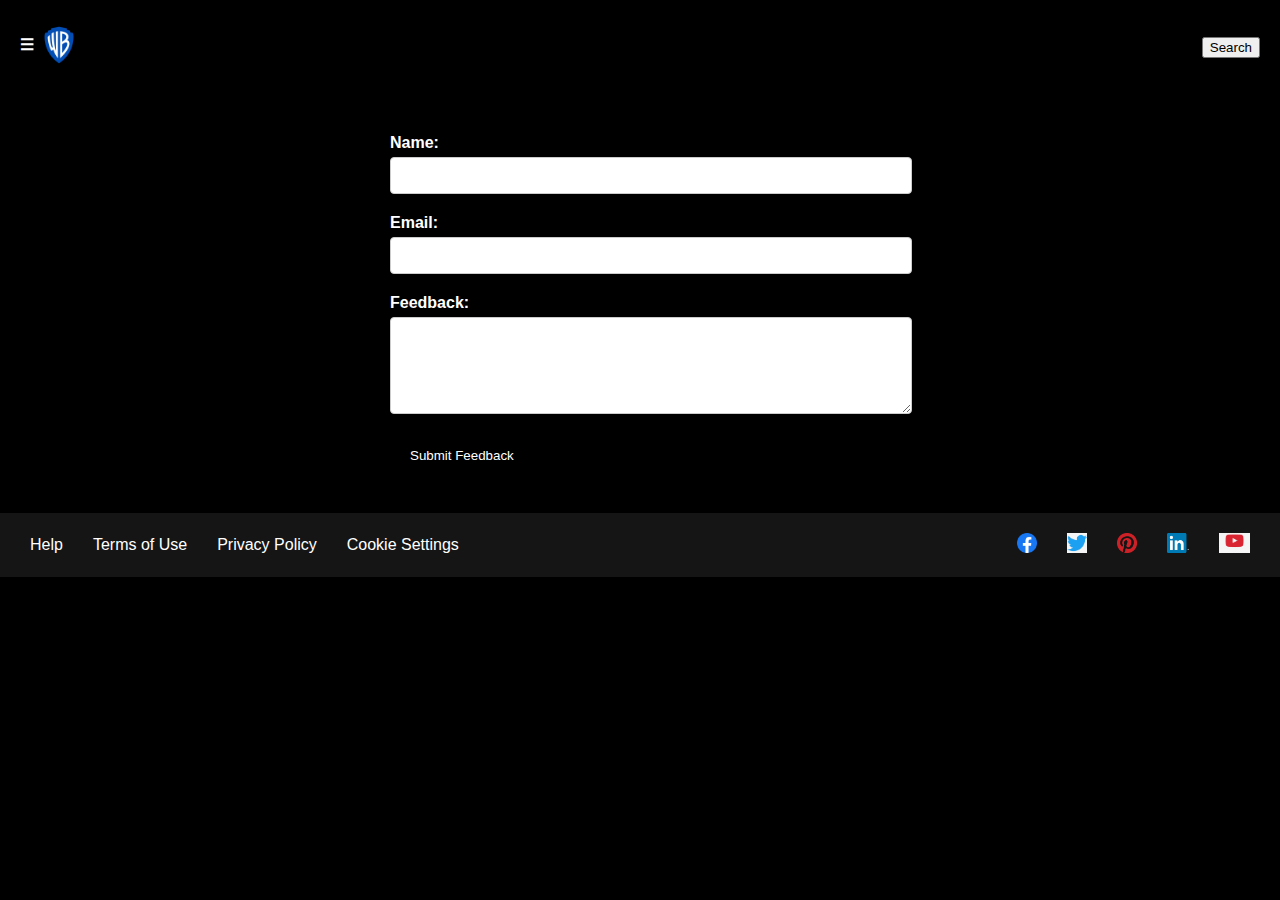
<file: feedback.html>
<!DOCTYPE html>
<html>
<head>
    <title>WarnerBros</title>
    <link rel="stylesheet" href="css/style.css">
    <link rel="icon" type="img/png" href="images/Warner_Bros_logo.trans.png">
    
        <script>
    function toggleMenu() {
        var menu = document.querySelector('.menu');
        menu.style.display = menu.style.display === 'none' ? 'block' : 'none';
    }
</script>

    
</head>
<body>
    <header>
        <div class="navbar">
            <input type="checkbox" class="menu-btn" id="menu-btn" onclick="toggleMenu()">
            <label for="menu-btn">&#9776;</label>
            <div class="logo">
                <img src="images/warner-bros-logo.png" alt="WarnerBros Logo">
            </div>
            <button class="search-btn">Search</button>
            <div class="menu">
                <ul>
                    <li><a href="index.html">Home</a></li>
                    <li><a href="movies.html">Movies</a></li>
                    <li><a href="tv shows.html">TV Shows</a></li>
                    <li><a href="collections.html">Collections</a></li>
                    <li><a href="games & apps.html">Games & Apps</a></li>
                    <li><a href="shop.html">Shops</a></li>
                    <li><a href="feedback.html">Feedback</a></li>
                </ul>
            </div>
        </div>
    </header>
    

  <main>
    <form action="submit-feedback.php" method="POST">
      <div>
        <label for="name">Name:</label>
        <input type="text" id="name" name="name" required>
      </div>

      <div>
        <label for="email">Email:</label>
        <input type="email" id="email" name="email" required>
      </div>

      <div>
        <label for="feedback">Feedback:</label>
        <textarea id="feedback" name="feedback" rows="5" required></textarea>
      </div>

      <button type="submit">Submit Feedback</button>
    </form>
  </main>
</body>

</html>

<footer>
    <div class="footer-content">
      <div class="footer-links">
        <a href="#">Help</a>
        <a href="#">Terms of Use</a>
        <a href="#">Privacy Policy</a>
        <a href="#">Cookie Settings</a>
      </div>
      <div class="footer-social-media">
        <a href="#"><img src="images/facebook.webp" alt="Facebook"></a>
        <a href="#"><img src="images/twiter.png" alt="Twitter"></a>
        <a href="#"><img src="images/pinterest-logo-p-png-0.png" alt="Pinterest"></a>
        <a href="#"><img src="images/linkedin-logo-3.png" alt="LinkedIn"></a>
        <a href="#"><img src="images/youtube.png" alt="YouTube"></a>
      </div>
    </div>
  </footer>
</file>
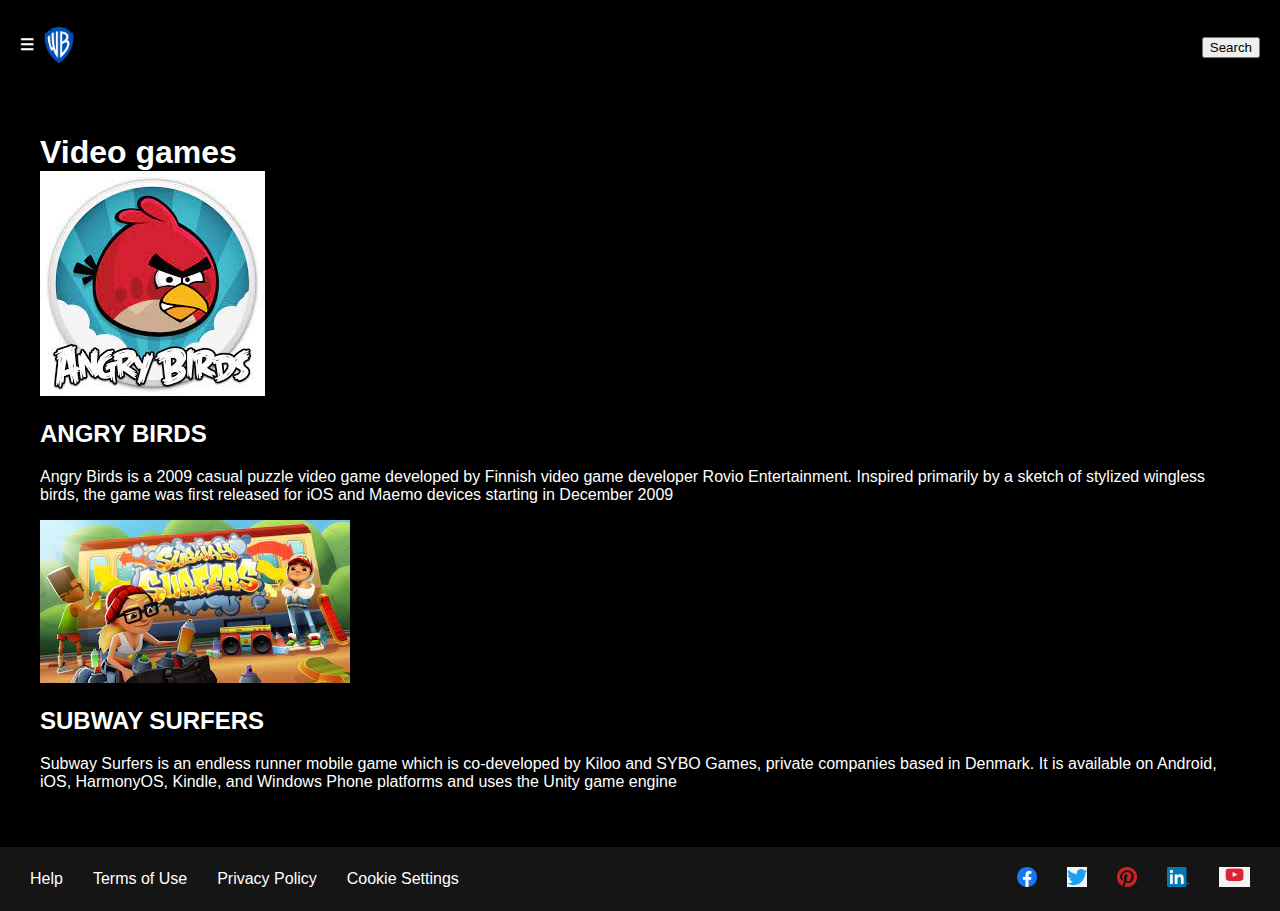
<file: games & apps.html>
<!DOCTYPE html>
<html>
<head>
    <title>WarnerBros</title>
    <link rel="stylesheet" href="css/style.css">
    <link rel="icon" type="img/png" href="images/Warner_Bros_logo.trans.png">
    
        <script>
    function toggleMenu() {
        var menu = document.querySelector('.menu');
        menu.style.display = menu.style.display === 'none' ? 'block' : 'none';
    }
</script>

    
</head>
<body>
    <header>
        <div class="navbar">
            <input type="checkbox" class="menu-btn" id="menu-btn" onclick="toggleMenu()">
            <label for="menu-btn">&#9776;</label>
            <div class="logo">
                <img src="images/warner-bros-logo.png" alt="WarnerBros Logo">
            </div>
            <button class="search-btn">Search</button>
            <div class="menu">
                <ul>
                    <li><a href="index.html">Home</a></li>
                    <li><a href="movies.html">Movies</a></li>
                    <li><a href="tv shows.html">TV Shows</a></li>
                    <li><a href="collections.html">Collections</a></li>
                    <li><a href="games & apps.html">Games & Apps</a></li>
                    <li><a href="shop.html">Shops</a></li>
                    <li><a href="feedback.html">Feedback</a></li>
                </ul>
            </div>
        </div>
    </header>
    <main>
        <section class="page-title">
            <h1>Video games</h1>
        </section>

        <section class="game-list">
            <div class="game-item">
                <img src="images/angry birds.jpg" alt="angry birds">
                <h2>ANGRY BIRDS</h2>
                <p>Angry Birds is a 2009 casual puzzle video game developed by Finnish video game developer Rovio Entertainment.
                     Inspired primarily by a sketch of stylized wingless birds, the game was first released for iOS and Maemo devices starting in December 2009</p>
            </div>
            <div class="game-item">
                <img src="images/subway surfers.jpg" alt="subway surfers">
                <h2>SUBWAY SURFERS</h2>
                <p>Subway Surfers is an endless runner mobile game which is co-developed by Kiloo and SYBO Games,
                     private companies based in Denmark. It is available on Android, iOS, HarmonyOS, Kindle, 
                     and Windows Phone platforms and uses the Unity game engine</p>
            </div>
        </section>
    </main>
   
    <footer>
        <div class="footer-content">
          <div class="footer-links">
            <a href="#">Help</a>
            <a href="#">Terms of Use</a>
            <a href="#">Privacy Policy</a>
            <a href="#">Cookie Settings</a>
          </div>
          <div class="footer-social-media">
            <a href="#"><img src="images/facebook.webp" alt="Facebook"></a>
            <a href="#"><img src="images/twiter.png" alt="Twitter"></a>
            <a href="#"><img src="images/pinterest-logo-p-png-0.png" alt="Pinterest"></a>
            <a href="#"><img src="images/linkedin-logo-3.png" alt="LinkedIn"></a>
            <a href="#"><img src="images/youtube.png" alt="YouTube"></a>
          </div>
        </div>
      </footer>
</file>
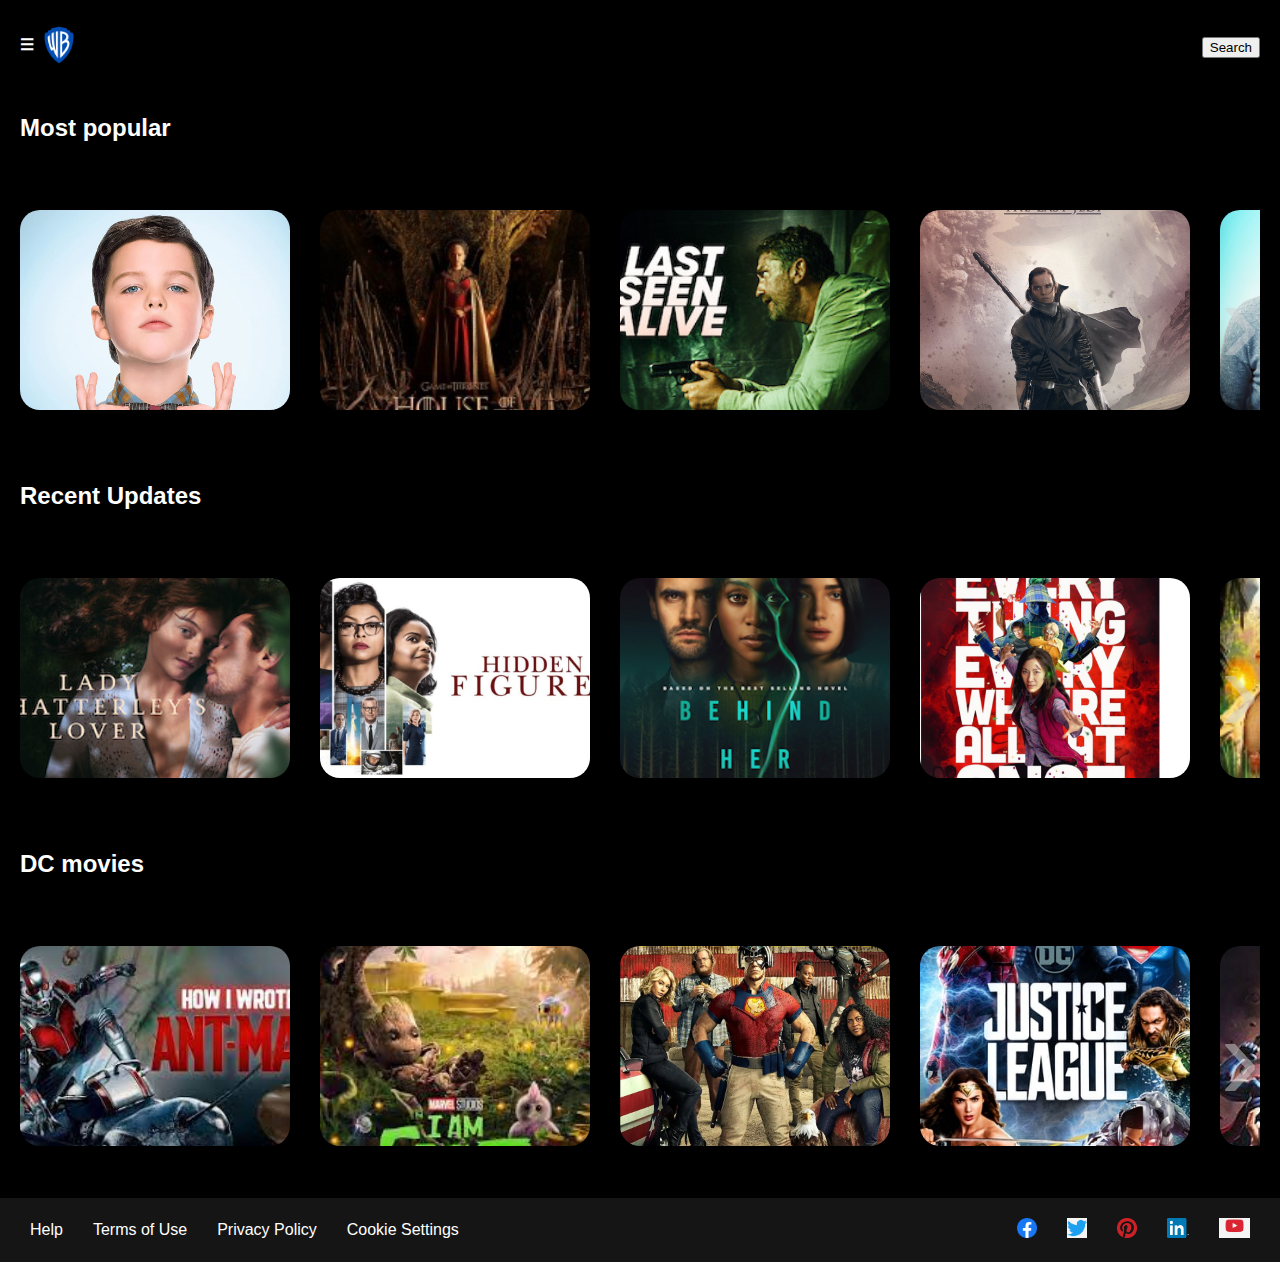
<file: movies.html>
<!DOCTYPE html>
<html>
<head>
    <title>WarnerBros</title>
    <link rel="stylesheet" href="css/style.css">
    <link rel="icon" type="img/png" href="images/Warner_Bros_logo.trans.png">
    
        <script>
    function toggleMenu() {
        var menu = document.querySelector('.menu');
        menu.style.display = menu.style.display === 'none' ? 'block' : 'none';
    }
</script>

    
</head>
<body>
    <header>
        <div class="navbar">
            <input type="checkbox" class="menu-btn" id="menu-btn" onclick="toggleMenu()">
            <label for="menu-btn">&#9776;</label>
            <div class="logo">
                <img src="images/warner-bros-logo.png" alt="WarnerBros Logo">
            </div>
            <button class="search-btn">Search</button>
            <div class="menu">
                <ul>
                    <li><a href="index.html">Home</a></li>
                    <li><a href="movies.html">Movies</a></li>
                    <li><a href="tv shows.html">TV Shows</a></li>
                    <li><a href="collections.html">Collections</a></li>
                    <li><a href="games & apps.html">Games & Apps</a></li>
                    <li><a href="shop.html">Shops</a></li>
                    <li><a href="feedback.html">Feedback</a></li>
                </ul>
            </div>
        </div>
    </header>
    
            <div class="movie-list-container">
                <h2 class="movie-list-title">Most popular</h2>
                <div class="movie-list-wrapper">
                  <div class="movie-list">
                    <div class="movie-list-item">
                      <img class="movie-list-item-img" src="images/Young Sheldon.jpg" alt="">
                      <h3 class="movie-list-item-title">Movie 1</h3>
                      <p class="movie-list-item-desc">Description of Movie 1</p>
                      <button class="movie-list-item-button">WATCH</button>
                    </div>
                    <div class="movie-list-item">
                      <img class="movie-list-item-img" src="images/house of the dragon.jpg" alt="">
                      <h3 class="movie-list-item-title">Movie 2</h3>
                      <p class="movie-list-item-desc">Description of Movie 2</p>
                      <button class="movie-list-item-button">WATCH</button>
                    </div>
                    <div class="movie-list-item">
                      <img class="movie-list-item-img" src="images/last seen alive.jpg" alt="">
                      <h3 class="movie-list-item-title">Movie 3</h3>
                      <p class="movie-list-item-desc">Description of Movie 3</p>
                      <button class="movie-list-item-button">WATCH</button>
                    </div>
                    <div class="movie-list-item">
                      <img class="movie-list-item-img" src="images/star wars.jpg" alt="">
                      <h3 class="movie-list-item-title">Movie 4</h3>
                      <p class="movie-list-item-desc">Description of Movie 4</p>
                      <button class="movie-list-item-button">WATCH</button>
                    </div>
                    <div class="movie-list-item">
                      <img class="movie-list-item-img" src="images/Robots.jpg" alt="">
                      <h3 class="movie-list-item-title">Movie 5</h3>
                      <p class="movie-list-item-desc">Description of Movie 5</p>
                      <button class="movie-list-item-button">WATCH</button>
                    </div>
                  </div>
                  <div class="arrow">&#8250;</div>
                </div>
              </div>
  
  
              <div class="movie-list-container">
                  <h2 class="movie-list-title">Recent Updates</h2>
                  <div class="movie-list-wrapper">
                    <div class="movie-list">
                      <div class="movie-list-item">
                        <img class="movie-list-item-img" src="images/Lady chatterley's lover.jpg" alt="">
                        <h3 class="movie-list-item-title">Movie 1</h3>
                        <p class="movie-list-item-desc">Description of Movie 1</p>
                        <button class="movie-list-item-button">WATCH</button>
                      </div>
                      <div class="movie-list-item">
                        <img class="movie-list-item-img" src="images/hidden figures.jpeg" alt="">
                        <h3 class="movie-list-item-title">Movie 2</h3>
                        <p class="movie-list-item-desc">Description of Movie 2</p>
                        <button class="movie-list-item-button">WATCH</button>
                      </div>
                      <div class="movie-list-item">
                        <img class="movie-list-item-img" src="images/Behind_Her_Eyes_TV_series.jpg" alt="">
                        <h3 class="movie-list-item-title">Movie 3</h3>
                        <p class="movie-list-item-desc">Description of Movie 3</p>
                        <button class="movie-list-item-button">WATCH</button>
                      </div>
                      <div class="movie-list-item">
                        <img class="movie-list-item-img" src="images/everything.png" alt="">
                        <h3 class="movie-list-item-title">Movie 4</h3>
                        <p class="movie-list-item-desc">Description of Movie 4</p>
                        <button class="movie-list-item-button">WATCH</button>
                      </div>
                      <div class="movie-list-item">
                        <img class="movie-list-item-img" src="images/jumanji.jpg" alt="">
                        <h3 class="movie-list-item-title">Movie 5</h3>
                        <p class="movie-list-item-desc">Description of Movie 5</p>
                        <button class="movie-list-item-button">WATCH</button>
                      </div>
                    </div>
                    <div class="arrow">&#8250;</div>
                  </div>
                </div>
  
  
                <div class="movie-list-container">
                  <h2 class="movie-list-title">DC movies</h2>
                  <div class="movie-list-wrapper">
                    <div class="movie-list">
                      <div class="movie-list-item">
                        <img class="movie-list-item-img" src="images/ant-man.jpg" alt="">
                        <h3 class="movie-list-item-title">Movie 1</h3>
                        <p class="movie-list-item-desc">Description of Movie 1</p>
                        <button class="movie-list-item-button">WATCH</button>
                      </div>
                      <div class="movie-list-item">
                        <img class="movie-list-item-img" src="images/I am groot.jpg" alt="">
                        <h3 class="movie-list-item-title">Movie 2</h3>
                        <p class="movie-list-item-desc">Description of Movie 2</p>
                        <button class="movie-list-item-button">WATCH</button>
                      </div>
                      <div class="movie-list-item">
                        <img class="movie-list-item-img" src="images/peacemaker.webp" alt="">
                        <h3 class="movie-list-item-title">Movie 3</h3>
                        <p class="movie-list-item-desc">Description of Movie 3</p>
                        <button class="movie-list-item-button">WATCH</button>
                      </div>
                      <div class="movie-list-item">
                        <img class="movie-list-item-img" src="images/justice league.jpg" alt="">
                        <h3 class="movie-list-item-title">Movie 4</h3>
                        <p class="movie-list-item-desc">Description of Movie 4</p>
                        <button class="movie-list-item-button">WATCH</button>
                      </div>
                      <div class="movie-list-item">
                        <img class="movie-list-item-img" src="images/Reign of supermen.jpeg" alt="">
                        <h3 class="movie-list-item-title">Movie 5</h3>
                        <p class="movie-list-item-desc">Description of Movie 5</p>
                        <button class="movie-list-item-button">WATCH</button>
                      </div>
                    </div>
                    <div class="arrow">&#8250;</div>
                  </div>
                </div>   
</body>    
</html>



<footer>
    <div class="footer-content">
      <div class="footer-links">
        <a href="#">Help</a>
        <a href="#">Terms of Use</a>
        <a href="#">Privacy Policy</a>
        <a href="#">Cookie Settings</a>
      </div>
      <div class="footer-social-media">
        <a href="#"><img src="images/facebook.webp" alt="Facebook"></a>
        <a href="#"><img src="images/twiter.png" alt="Twitter"></a>
        <a href="#"><img src="images/pinterest-logo-p-png-0.png" alt="Pinterest"></a>
        <a href="#"><img src="images/linkedin-logo-3.png" alt="LinkedIn"></a>
        <a href="#"><img src="images/youtube.png" alt="YouTube"></a>
      </div>
    </div>
  </footer>
</file>
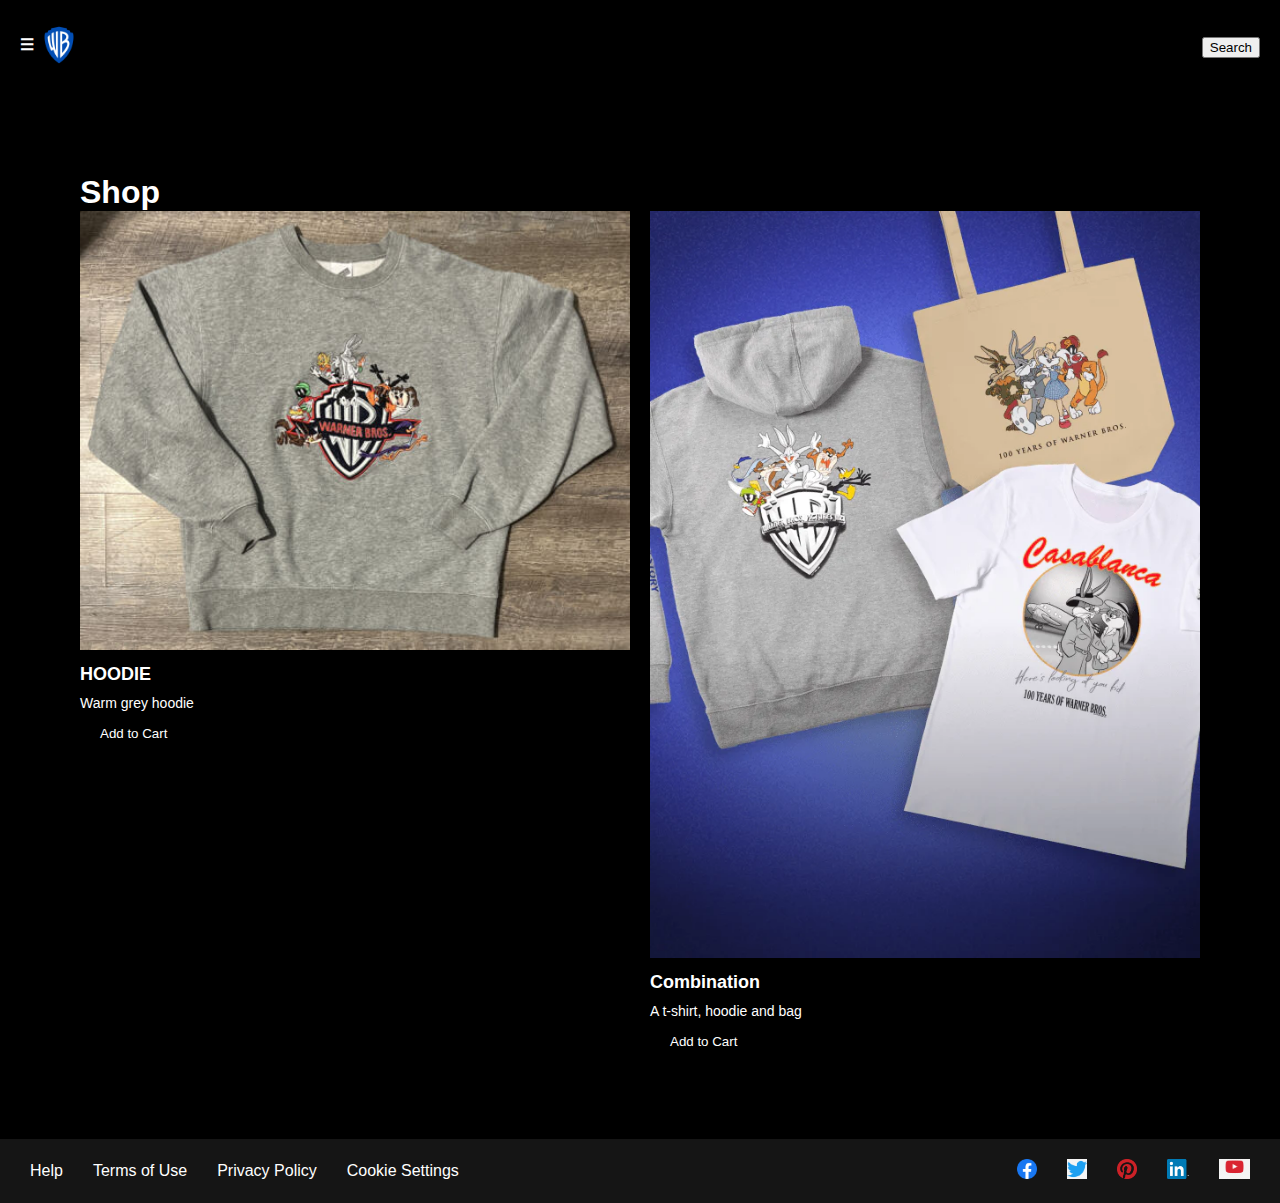
<file: shop.html>
<!DOCTYPE html>
<html>
<head>
    <title>WarnerBros</title>
    <link rel="stylesheet" href="css/style.css">
    <link rel="icon" type="img/png" href="images/Warner_Bros_logo.trans.png">
    
        <script>
    function toggleMenu() {
        var menu = document.querySelector('.menu');
        menu.style.display = menu.style.display === 'none' ? 'block' : 'none';
    }
</script>

    
</head>
<body>
    <header>
        <div class="navbar">
            <input type="checkbox" class="menu-btn" id="menu-btn" onclick="toggleMenu()">
            <label for="menu-btn">&#9776;</label>
            <div class="logo">
                <img src="images/warner-bros-logo.png" alt="WarnerBros Logo">
            </div>
            <button class="search-btn">Search</button>
            <div class="menu">
                <ul>
                    <li><a href="index.html">Home</a></li>
                    <li><a href="movies.html">Movies</a></li>
                    <li><a href="tv shows.html">TV Shows</a></li>
                    <li><a href="collections.html">Collections</a></li>
                    <li><a href="games & apps.html">Games & Apps</a></li>
                    <li><a href="shop.html">Shops</a></li>
                    <li><a href="feedback.html">Feedback</a></li>
                </ul>
            </div>
        </div>
    </header>
    
    <main>
        <main>
            <section>
              <h1>Shop</h1>
              <div class="products">
                <div class="product">
                  <img src="images/HOODIE.jpg" alt="Product 1">
                  <h3>HOODIE</h3>
                  <p>Warm grey hoodie</p>
                  <button>Add to Cart</button>
                </div>
                <div class="product">
                  <img src="images/t-shirts.webp" alt="Product 2">
                  <h3>Combination</h3>
                  <p>A t-shirt, hoodie and bag</p>
                  <button>Add to Cart</button>
                </div>
              </div>
            </section>
        </main>  
    </main>    
</body>
</html>

<footer>
    <div class="footer-content">
      <div class="footer-links">
        <a href="#">Help</a>
        <a href="#">Terms of Use</a>
        <a href="#">Privacy Policy</a>
        <a href="#">Cookie Settings</a>
      </div>
      <div class="footer-social-media">
        <a href="#"><img src="images/facebook.webp" alt="Facebook"></a>
        <a href="#"><img src="images/twiter.png" alt="Twitter"></a>
        <a href="#"><img src="images/pinterest-logo-p-png-0.png" alt="Pinterest"></a>
        <a href="#"><img src="images/linkedin-logo-3.png" alt="LinkedIn"></a>
        <a href="#"><img src="images/youtube.png" alt="YouTube"></a>
      </div>
    </div>
  </footer>
</file>
<file: css/style.css>
body {
    font-family: Arial, sans-serif;
    margin: 0;
    padding: 0;
    background-color: #000;
    color: #fff;
}

header {
    background-color: #000;
    padding: 20px;
    color: #fff;
}

.navbar {
    display: flex;
    justify-content: space-between;
    align-items: center;
}

.navbar img {
    max-height: 50px;
}

.menu-btn {
    display: none;
    cursor: pointer;
    order: 1;
    margin-right: 15px;
}

.menu-btn{
    display: none;
}

.menu-btn:checked + .menu {
    display: block;
}

.menu {
    display: none;
}

.menu ul {
    list-style-type: none;
    margin: 0;
    padding: 0;
    display: flex;
}

.menu li {
    margin-right: 15px;
}

.menu li:last-child {
    margin-right: 0;
}

.menu a {
    color: #fff;
    text-decoration: none;
    font-size: 16px;
    font-weight: bold;
}
  

.search-btn {
    order: 3;
    margin-left: 15px;
}

.logo {
    order: 2;
    margin-right: auto;
}

main {
    padding: 20px;
}

.section {
    margin-bottom: 40px;
}

.section-title {
    font-size: 24px;
    font-weight: bold;
    margin-bottom: 20px;
}

.movie-list {
    display: flex;
    overflow-x: scroll;
    scroll-behavior: smooth;
}

.movie-list::-webkit-scrollbar {
    width: 10px;
    background-color: transparent
}

.movie-list::-webkit-scrollbar-thumb {
    background-color: transparent
    
  
}

.movie-list::-webkit-scrollbar-track {
    background-color: transparent
}

.movie {
    flex: 0 0 200px;
    margin-right: 20px;
    position: relative;
    overflow: hidden;
    border-radius: 5px;
    box-shadow: 0 2px 5px rgba(0, 0, 0, 0.3);
}

.movie img {
    width: 100%;
    height: auto;
    object-fit: cover;
}

.movie .overlay {
    position: absolute;
    top: 0;
    left: 0;
    right: 0;
    bottom: 0;
    background-color: rgba(0, 0, 0, 0.6);
    display: flex;
    flex-direction: column;
    justify-content: center;
    align-items: center;
    opacity: 0;
    transition: opacity 0.3s;
}

.movie:hover .overlay {
    opacity: 1;
}

.movie .overlay h3 {
    margin-top: 10px;
    font-size: 18px;
    font-weight: bold;
    text-align: center;
}

@media screen and (max-width: 768px) {
    .menu-btn {
        display: block;
    }
    
    .menu {
        display: none;
    }
}

    

  figcaption {
    position: absolute;
    bottom: 0;
    left: 0;
    width: 100%;
    padding: 10px;
    background-color: rgba(0, 0, 0, 0.7);
    color: #fff;
    opacity: 1;
  }
  /*tv show*/
  body {
    font-family: Arial, sans-serif;
  }
  
  
  h2 {
    font-size: 24px;
    font-weight: bold;
    margin-bottom: 20px;
  }
  
  .tv-shows {
    display: flex;
    flex-wrap: wrap;
  }
  
  .tv-show {
    width: 20%;
    margin-right: 20px;
    margin-bottom: 20px;
  }
  
  .tv-show img {
    width: 100%;
    height: auto;
    object-fit: cover;
    border-radius: 5px;
  }
  
  .tv-show h3 {
    font-size: 16px;
    font-weight: bold;
    margin-top: 10px;
  }
  /*shop section*/
  /* styles.css */

body {
    font-family: Arial, sans-serif;
    margin: 0;
    padding: 0;
  }
  
  header {
    background-color: #000;
    color: #fff;
    padding: 20px;
  }
  
  nav ul {
    list-style: none;
    margin: 0;
    padding: 0;
  }
  
  nav ul li {
    display: inline-block;
    margin-right: 20px;
  }
  
  nav ul li a {
    color: #fff;
    text-decoration: none;
  }
  
  main {
    padding: 40px;
  }
  
  .products {
    display: grid;
    grid-template-columns: repeat(auto-fit, minmax(200px, 1fr));
    grid-gap: 20px;
  }
  
  .product img {
    width: 100%;
    height: auto;
  }
  
  .product h3 {
    font-size: 18px;
    margin: 10px 0;
  }
  
  .product p {
    font-size: 14px;
    margin: 5px 0;
  }
  
  .product button {
    padding: 10px 20px;
    background-color: #000;
    color: #fff;
    border: none;
    cursor: pointer;
  }
  
  footer {
    background-color: #f0f0f0;
    padding: 20px;
    text-align: center;
  }
/*form*/
/* styles.css */

body {
    font-family: Arial, sans-serif;
    margin: 0;
    padding: 0;
  }
  
  header {
    background-color: #000;
    color: #fff;
    padding: 20px;
  }
  
  h1 {
    margin: 0;
  }
  
  main {
    padding: 40px;
  }
  
  form {
    max-width: 500px;
    margin: 0 auto;
  }
  
  form div {
    margin-bottom: 20px;
  }
  
  label {
    display: block;
    margin-bottom: 5px;
    font-weight: bold;
  }
  
  input[type="text"],
  input[type="email"],
  textarea {
    width: 100%;
    padding: 10px;
    border: 1px solid #ccc;
    border-radius: 4px;
  }
  
  button[type="submit"] {
    padding: 10px 20px;
    background-color: #000;
    color: #fff;
    border: none;
    cursor: pointer;
  }
  
  footer {
    background-color: #f0f0f0;
    padding: 20px;
    text-align: center;
  }


  .container {
    background-color: #151515;
    min-height: calc(100vh - 50px);
    color: white;
  }
  
  .content-container {
    margin-left: 50px;
  }
  

  .movie-list-container {
    padding: 0 20px;
  }
  
  .movie-list-wrapper {
    position: relative;
    overflow: hidden;
  }
  
  .movie-list {
    display: flex;
    align-items: center;
    height: 300px;
    transform: translateX(0);
    transition: all 1s ease-in-out;
  }
  
  .movie-list-item {
    margin-right: 30px;
    position: relative;
  }
  
  .movie-list-item:hover .movie-list-item-img {
    transform: scale(1.2);
    margin: 0 30px;
    opacity: 0.5;
  }
  
  .movie-list-item:hover .movie-list-item-title,
  .movie-list-item:hover .movie-list-item-desc,
  .movie-list-item:hover .movie-list-item-button {
    opacity: 1;
  }
  
  .movie-list-item-img {
    transition: all 1s ease-in-out;
    width: 270px;
    height: 200px;
    object-fit: cover;
    border-radius: 20px;
  }
  
  .movie-list-item-title {
    background-color: #333;
    padding: 0 10px;
    font-size: 32px;
    font-weight: bold;
    position: absolute;
    top: 10%;
    left: 50px;
    opacity: 0;
    transition: 1s all ease-in-out;
  }
  
  .movie-list-item-desc {
    background-color: #333;
    padding: 10px;
    font-size: 14px;
    position: absolute;
    top: 30%;
    left: 50px;
    width: 230px;
    opacity: 0;
    transition: 1s all ease-in-out;
  }
  
  .movie-list-item-button {
    padding: 10px;
    background-color: #4dbf00;
    color: white;
    border-radius: 10px;
    outline: none;
    border: none;
    cursor: pointer;
    position: absolute;
    bottom: 20px;
    left: 50px;
    opacity: 0;
    transition: 1s all ease-in-out;
  }
  
  .arrow {
    font-size: 120px;
    position: absolute;
    top: 90px;
    right: 0;
    color: lightgray;
    opacity: 0.5;
    cursor: pointer;
  }
  
  .container.active {
    background-color: white;
  }
  
  .movie-list-title.active {
    color: black;
  }

  footer {
    background-color: #151515;
    color: white;
    padding: 20px;
    text-align: center;
  }
  
  footer p {
    font-size: 14px;
  }
  
  footer a {
    color: white;
    text-decoration: none;
    margin: 0 10px;
  }
  
  footer a:hover {
    text-decoration: underline;
  }
  footer {
    background-color: #151515;
    color: white;
    padding: 20px;
    text-align: center;
  }
  
  .footer-content {
    display: flex;
    justify-content: space-between;
    align-items: center;
  }
  
  .footer-links {
    display: flex;
    flex-wrap: wrap;
    gap: 10px;
  }
  
  .footer-links a {
    color: white;
    text-decoration: none;
  }
  
  .footer-social-media {
    display: flex;
    gap: 10px;
  }
  
  .footer-social-media img {
    height: 20px;
  }
  
  .footer-copyright {
    margin-top: 10px;
    font-size: 12px;
  }
</file>
